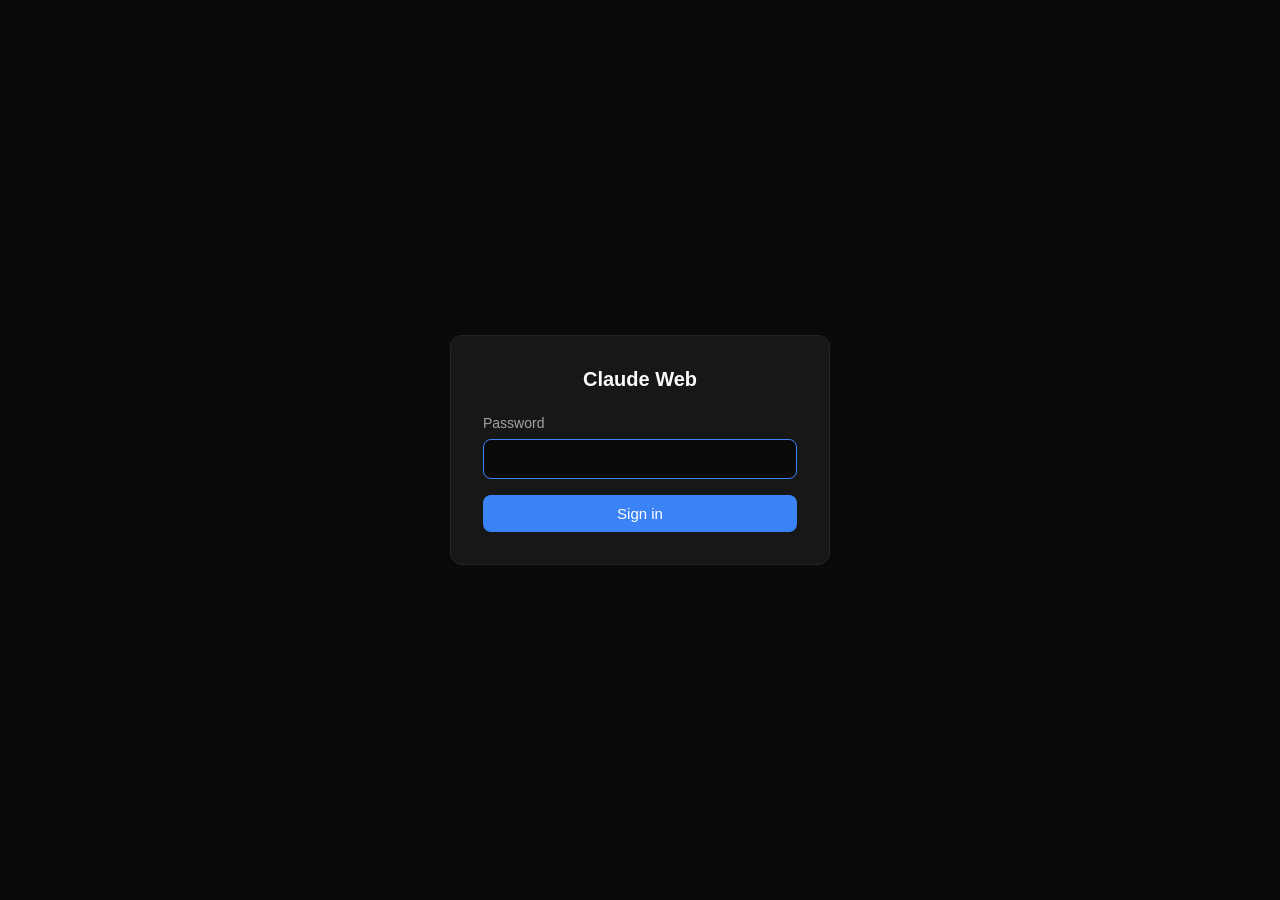
<file: src/main/resources/templates/login.html>
<!DOCTYPE html>
<html lang="en" xmlns:th="http://www.thymeleaf.org">
<head>
  <meta charset="utf-8">
  <meta name="viewport" content="width=device-width, initial-scale=1">
  <title>Claude Web &mdash; Login</title>
  <style>
    * {
      box-sizing: border-box;
      margin: 0;
      padding: 0;
    }

    *::before,
    *::after {
      box-sizing: border-box;
    }

    body {
      font-family: -apple-system, BlinkMacSystemFont, "Segoe UI", Roboto, sans-serif;
      background: #0a0a0a;
      color: #e5e5e5;
      display: flex;
      align-items: center;
      justify-content: center;
      min-height: 100vh;
      padding: 1rem;
    }

    .card {
      background: #171717;
      border: 1px solid #262626;
      border-radius: 12px;
      padding: 2rem;
      width: 100%;
      max-width: 380px;
    }

    h1 {
      font-size: 1.25rem;
      font-weight: 600;
      margin-bottom: 1.5rem;
      text-align: center;
      color: #fafafa;
    }

    label {
      display: block;
      font-size: .875rem;
      color: #a3a3a3;
      margin-bottom: .5rem;
    }

    input {
      width: 100%;
      padding: .625rem .75rem;
      background: #0a0a0a;
      border: 1px solid #404040;
      border-radius: 8px;
      color: #fafafa;
      font-size: 1rem;
      outline: none;
      transition: border-color .15s;
    }

    input:focus {
      border-color: #3b82f6;
    }

    button {
      width: 100%;
      padding: .625rem;
      margin-top: 1rem;
      background: #3b82f6;
      color: #fff;
      border: none;
      border-radius: 8px;
      font-size: .9375rem;
      font-weight: 500;
      cursor: pointer;
      transition: background .15s;
    }

    button:hover {
      background: #2563eb;
    }

    .error {
      color: #ef4444;
      font-size: .8125rem;
      margin-top: .75rem;
      text-align: center;
      display: none;
    }
  </style>
</head>
<body>
  <div class="card">
    <h1>Claude Web</h1>
    <form id="f">
      <label for="pw">Password</label>
      <input id="pw" name="password" type="password" autocomplete="current-password" autofocus required>
      <button type="submit">Sign in</button>
      <p class="error" id="err">Incorrect password</p>
    </form>
  </div>

  <script>
    const form = document.getElementById('f');
    const errEl = document.getElementById('err');

    form.addEventListener('submit', async e => {
      e.preventDefault();
      errEl.style.display = 'none';

      const res = await fetch('/auth/login', {
        method: 'POST',
        headers: {
          'Content-Type': 'application/json'
        },
        body: JSON.stringify({
          password: document.getElementById('pw').value
        })
      });

      if (res.ok) {
        window.location.href = '/';
      } else {
        errEl.style.display = 'block';
        document.getElementById('pw').value = '';
        document.getElementById('pw').focus();
      }
    });
  </script>
</body>
</html>
</file>
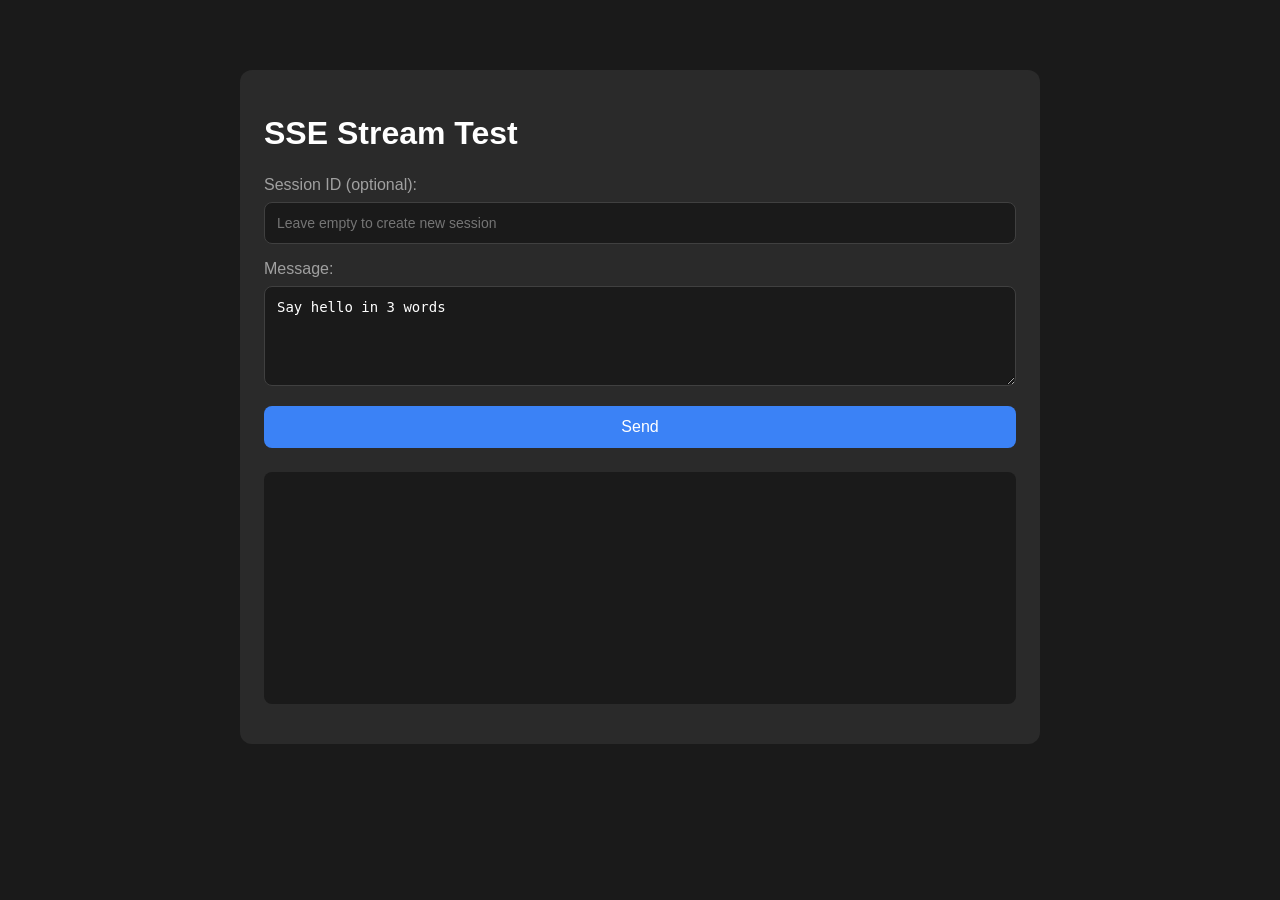
<file: src/main/resources/templates/sse-test.html>
<!DOCTYPE html>
<html lang="en" xmlns:th="http://www.thymeleaf.org">
<head>
  <meta charset="UTF-8">
  <meta name="viewport" content="width=device-width, initial-scale=1.0">
  <title>SSE Stream Test</title>
  <style>
    body {
      font-family: -apple-system, BlinkMacSystemFont, "Segoe UI", Roboto, sans-serif;
      max-width: 800px;
      margin: 50px auto;
      padding: 20px;
      background: #1a1a1a;
      color: #e0e0e0;
    }
    .container {
      background: #2a2a2a;
      border-radius: 12px;
      padding: 24px;
    }
    h1 {
      margin-bottom: 24px;
      color: #fff;
    }
    .input-group {
      margin-bottom: 16px;
    }
    label {
      display: block;
      margin-bottom: 8px;
      color: #a0a0a0;
    }
    input, textarea {
      width: 100%;
      padding: 12px;
      background: #1a1a1a;
      border: 1px solid #404040;
      border-radius: 8px;
      color: #fff;
      font-size: 14px;
      box-sizing: border-box;
    }
    textarea {
      min-height: 100px;
      resize: vertical;
      font-family: monospace;
    }
    button {
      width: 100%;
      padding: 12px;
      background: #3b82f6;
      color: white;
      border: none;
      border-radius: 8px;
      font-size: 16px;
      cursor: pointer;
      transition: background 0.2s;
    }
    button:hover {
      background: #2563eb;
    }
    button:disabled {
      background: #404040;
      cursor: not-allowed;
    }
    .output {
      margin-top: 24px;
      padding: 16px;
      background: #1a1a1a;
      border-radius: 8px;
      min-height: 200px;
      max-height: 400px;
      overflow-y: auto;
      font-family: monospace;
      font-size: 14px;
      line-height: 1.6;
      white-space: pre-wrap;
      word-wrap: break-word;
    }
    .output .event {
      margin-bottom: 8px;
      padding: 8px;
      background: #2a2a2a;
      border-radius: 4px;
    }
    .output .event.method {
      font-weight: bold;
      color: #3b82f6;
    }
    .output .event.stream_delta {
      color: #22c55e;
    }
    .output .event.complete {
      color: #f59e0b;
    }
    .output .event.error {
      color: #ef4444;
    }
    .stats {
      margin-top: 16px;
      font-size: 12px;
      color: #808080;
    }
  </style>
</head>
<body>
  <div class="container">
    <h1>SSE Stream Test</h1>
    
    <div class="input-group">
      <label for="sessionId">Session ID (optional):</label>
      <input type="text" id="sessionId" placeholder="Leave empty to create new session">
    </div>
    
    <div class="input-group">
      <label for="message">Message:</label>
      <textarea id="message" placeholder="Enter your message...">Say hello in 3 words</textarea>
    </div>
    
    <button id="sendBtn" onclick="sendMessage()">Send</button>
    
    <div class="output" id="output"></div>
    
    <div class="stats" id="stats"></div>
  </div>

  <script>
    let eventCount = 0;
    let startTime = 0;
    let lastChunkTime = 0;

    function log(message, type = '') {
      const output = document.getElementById('output');
      const div = document.createElement('div');
      div.className = 'event ' + type;
      div.textContent = message;
      output.appendChild(div);
      output.scrollTop = output.scrollHeight;
      
      const now = Date.now();
      if (eventCount === 0) startTime = now;
      lastChunkTime = now;
      eventCount++;
      
      updateStats();
    }

    function updateStats() {
      const stats = document.getElementById('stats');
      const elapsed = lastChunkTime - startTime;
      stats.textContent = `Events: ${eventCount} | Time: ${elapsed}ms | Rate: ${eventCount > 0 ? (elapsed / eventCount).toFixed(1) : 0}ms/event`;
    }

    async function sendMessage() {
      const btn = document.getElementById('sendBtn');
      const sessionId = document.getElementById('sessionId').value;
      const message = document.getElementById('message').value;

      if (!message.trim()) {
        alert('Please enter a message');
        return;
      }

      btn.disabled = true;
      btn.textContent = 'Sending...';

      const output = document.getElementById('output');
      output.innerHTML = '';
      eventCount = 0;

      const body = {
        text: message
      };
      if (sessionId) {
        body.sessionId = sessionId;
      }

      log('Request: ' + JSON.stringify(body, null, 2), '');
      log('---', '');

      try {
        const response = await fetch('/api/claude/v2/sendMessageStream', {
          method: 'POST',
          headers: {
            'Content-Type': 'application/json'
          },
          body: JSON.stringify(body)
        });

        log('Response status: ' + response.status, '');

        if (!response.ok) {
          const error = await response.text();
          log('Error: ' + error, 'error');
          btn.disabled = false;
          btn.textContent = 'Send';
          return;
        }

        const reader = response.body.getReader();
        const decoder = new TextDecoder();
        let buffer = '';

        while (true) {
          const { done, value } = await reader.read();
          if (done) break;

          buffer += decoder.decode(value, { stream: true });
          
          const lines = buffer.split('\n');
          buffer = lines.pop();

          for (const line of lines) {
            if (line.startsWith('data: ')) {
              try {
                const data = JSON.parse(line.slice(6));
                log('Event: ' + JSON.stringify(data), data.method || '');
              } catch (e) {
                if (line.trim()) {
                  log('Raw: ' + line, '');
                }
              }
            } else if (line.trim() && !line.startsWith(':')) {
              log('Raw: ' + line, '');
            }
          }
        }

        if (buffer.trim()) {
          if (buffer.startsWith('data: ')) {
            try {
              const data = JSON.parse(buffer.slice(6));
              log('Final: ' + JSON.stringify(data), data.method || '');
            } catch (e) {
              log('Final Raw: ' + buffer, '');
            }
          } else {
            log('Final: ' + buffer, '');
          }
        }

        log('=== Stream Complete ===', 'complete');

      } catch (error) {
        log('Error: ' + error.message, 'error');
      }

      btn.disabled = false;
      btn.textContent = 'Send';
      updateStats();
    }
  </script>
</body>
</html>
</file>
